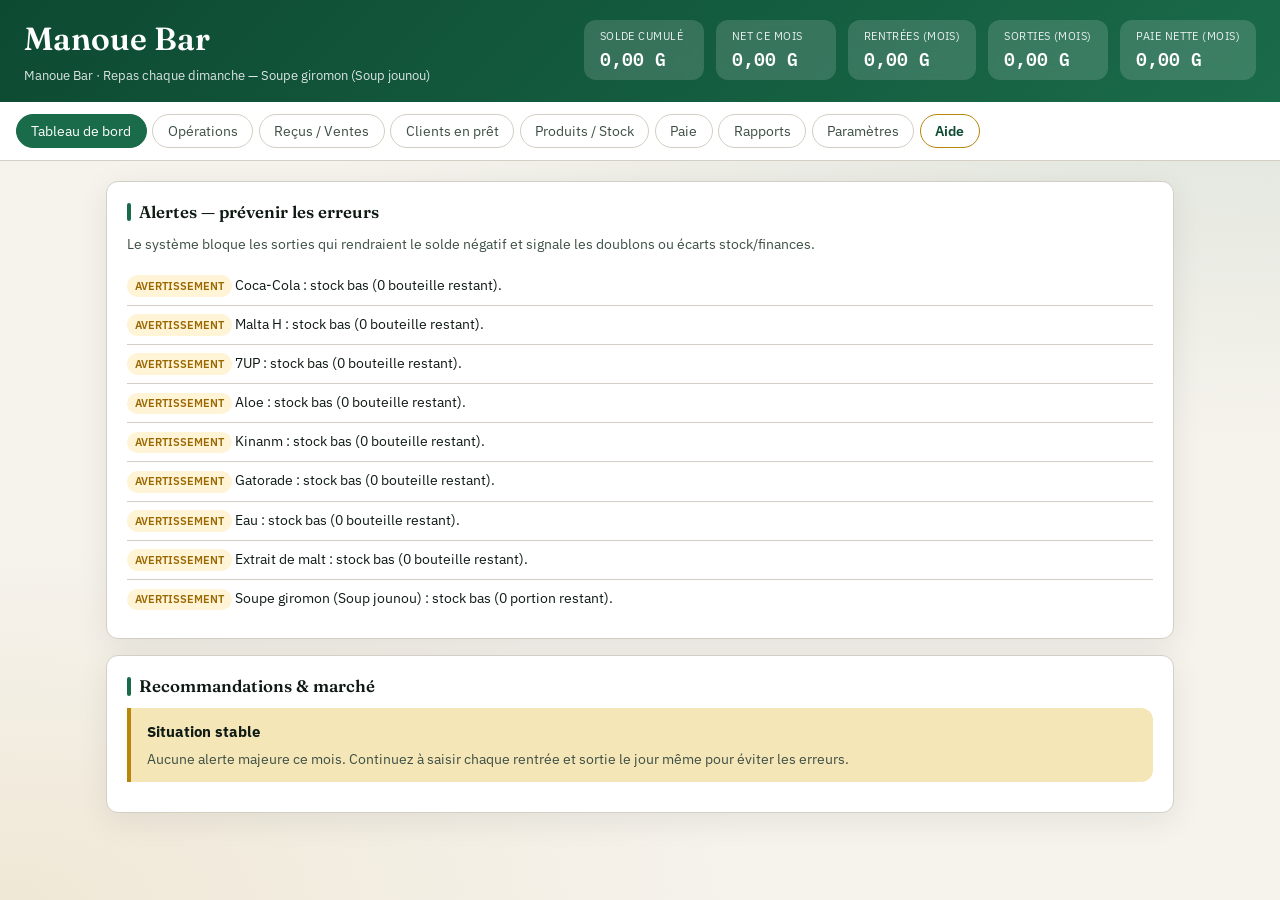
<file: Etat financier.html>
<!DOCTYPE html>
<html lang="fr-CA">
<head>
  <meta charset="UTF-8" />
  <meta name="viewport" content="width=device-width, initial-scale=1.0, viewport-fit=cover" />
  <meta name="mobile-web-app-capable" content="yes" />
  <meta name="apple-mobile-web-app-capable" content="yes" />
  <meta name="apple-mobile-web-app-status-bar-style" content="black-translucent" />
  <meta name="theme-color" content="#0d4a32" />
  <meta name="description" content="Manoue Bar — repas du dimanche, boissons (Haïti)" />
  <title>Manoue Bar — État financier</title>
  
  <link rel="preconnect" href="https://fonts.googleapis.com" />
  <link rel="preconnect" href="https://fonts.gstatic.com" crossorigin />
  <link href="https://fonts.googleapis.com/css2?family=Fraunces:opsz,wght@9..144,500;600&family=IBM+Plex+Mono:wght@500&family=IBM+Plex+Sans:wght@400;500;600&display=swap" rel="stylesheet" />
  <link rel="stylesheet" href="css/app.css" />
</head>
<body>
  <header class="app-header">
    <div class="app-header__top">
      <div class="app-header__brand">
        <h1 id="app-brand-name">Manoue Bar</h1>
        <small>Repas chaque dimanche — Soupe giromon (Soup jounou) · boissons</small>
      </div>
      <div class="kpis">
        <div class="kpi">
          <div class="kpi__label">Solde cumulé</div>
          <div class="kpi__value" id="kpi-balance">0,00 $</div>
        </div>
        <div class="kpi">
          <div class="kpi__label">Net ce mois</div>
          <div class="kpi__value" id="kpi-month-net">0,00 $</div>
        </div>
        <div class="kpi">
          <div class="kpi__label">Rentrées (mois)</div>
          <div class="kpi__value" id="kpi-month-in">0,00 $</div>
        </div>
        <div class="kpi">
          <div class="kpi__label">Sorties (mois)</div>
          <div class="kpi__value" id="kpi-month-out">0,00 $</div>
        </div>
        <div class="kpi">
          <div class="kpi__label">Paie nette (mois)</div>
          <div class="kpi__value" id="kpi-payroll-net">0,00 $</div>
        </div>
      </div>
    </div>
  </header>

  <nav class="tabs" aria-label="Sections">
    <button type="button" class="tab is-active" data-panel="tableau">Tableau de bord</button>
    <button type="button" class="tab" data-panel="operations">Opérations</button>
    <button type="button" class="tab" data-panel="recu">Reçus / Ventes</button>
    <button type="button" class="tab" data-panel="pret">Clients en prêt</button>
    <button type="button" class="tab" data-panel="stock">Produits / Stock</button>
    <button type="button" class="tab" data-panel="paie">Paie</button>
    <button type="button" class="tab" data-panel="rapports">Rapports</button>
    <button type="button" class="tab" data-panel="parametres">Paramètres</button>
    <button type="button" class="tab tab--help" data-panel="aide">Aide</button>
  </nav>

  <main>
    <section id="panel-tableau" class="panel is-active">
      <div class="card">
        <h2 class="card__title">Alertes — prévenir les erreurs</h2>
        <p class="hint">Le système bloque les sorties qui rendraient le solde négatif et signale les doublons ou écarts stock/finances.</p>
        <ul class="validation-list" id="alerts-list"></ul>
      </div>
      <div class="card">
        <h2 class="card__title">Recommandations &amp; marché</h2>
        <div id="insights-list"></div>
      </div>
    </section>

    <section id="panel-operations" class="panel">
      <div class="grid-2">
        <div class="card">
          <h2 class="card__title" id="tx-form-title">Nouvelle opération</h2>
          <div id="tx-validation"></div>
          <form id="form-tx">
            <div class="field-row">
              <div>
                <label for="tx-type">Type</label>
                <select id="tx-type" required>
                  <option value="rentree">Rentrée</option>
                  <option value="sortie">Sortie</option>
                </select>
              </div>
              <div>
                <label for="tx-date">Date</label>
                <input type="date" id="tx-date" required />
              </div>
              <div>
                <label for="tx-amount">Montant ($)</label>
                <input type="number" id="tx-amount" step="0.01" min="0" value="0" required />
              </div>
            </div>
            <label for="tx-category">Catégorie</label>
            <select id="tx-category" required></select>
            <label for="tx-label">Libellé</label>
            <input type="text" id="tx-label" required maxlength="120" placeholder="Ex. Vente matin, facture #1024" />
            <label><input type="checkbox" id="tx-large-ok" /> Je confirme cette sortie importante (&gt; 5 000 $)</label>
            <div class="btn-row">
              <button type="submit" class="btn btn--primary" id="tx-submit-btn">Enregistrer</button>
              <button type="button" class="btn btn--ghost" id="tx-cancel-edit" hidden>Annuler</button>
            </div>
          </form>
        </div>
        <div class="card">
          <h2 class="card__title">Plan rapide — éviter les résultats négatifs</h2>
          <ol>
            <li>Saisir chaque rentrée et sortie le jour même.</li>
            <li>Vérifier les alertes avant de fermer la journée.</li>
            <li>Exporter le rapport journalier en fin de journée.</li>
            <li>Comparer le net mensuel à la paie.</li>
            <li>Consulter les recommandations chaque semaine.</li>
          </ol>
        </div>
      </div>
      <div class="card">
        <h2 class="card__title">Journal des opérations</h2>
        <table class="data-table">
          <thead>
            <tr>
              <th>Date</th>
              <th>Type</th>
              <th>Catégorie</th>
              <th>Libellé</th>
              <th>Montant</th>
              <th></th>
            </tr>
          </thead>
          <tbody id="tx-table-body"></tbody>
        </table>
      </div>
    </section>

    <section id="panel-recu" class="panel">
      <div class="card card--highlight">
        <h2 class="card__title">Reçus de vente</h2>
        <p class="hint"><strong>Gérez vos produits</strong> (ajouter, modifier, effacer) — chaque vente <strong>réduit le stock</strong> automatiquement.</p>
        <p class="hint"><strong>N.B.</strong> Le reçu papier au client est <strong>optionnel</strong>. Il faut cliquer <strong>Payer</strong> pour enregistrer la vente (sortie stock + rentrée si cash). Le panier seul ne compte pas.</p>
        <div class="btn-row">
          <button type="button" class="btn btn--secondary" data-action="charger-demo" id="btn-charger-demo">Charger démo</button>
        </div>
        <div id="demo-status"></div>
      </div>
      <div class="grid-2">
        <div class="card">
          <h2 class="card__title" id="sale-form-title">Nouvelle facture / reçu</h2>
          <div id="mov-validation"></div>

          <h3 class="hint" style="margin-top:0">1. Ajouter des produits au panier</h3>

          <div class="quick-product">
            <h3 class="quick-product__title" id="sale-product-form-title">Gestion des produits</h3>
            <p class="hint">Ajouter, modifier ou effacer un produit — la liste de vente se met à jour tout de suite.</p>
            <div id="sale-product-validation"></div>
            <form id="form-product-quick">
              <div class="field-row">
                <div>
                  <label for="sale-product-name">Nom du produit</label>
                  <input type="text" id="sale-product-name" required maxlength="80" placeholder="Ex. Prestige, Jus local" />
                </div>
                <div>
                  <label for="sale-product-unit">Unité de vente</label>
                  <select id="sale-product-unit" required></select>
                </div>
              </div>
              <details class="product-advanced" id="sale-product-advanced">
                <summary>Achat stock (caisse, sac, gallon…)</summary>
                <label for="sale-product-purchase-unit">Unité d'achat fournisseur</label>
                <select id="sale-product-purchase-unit"></select>
                <div id="sale-product-pack-wrap">
                  <label for="sale-product-units-per-purchase" id="sale-product-pack-label">Contenu par achat</label>
                  <input type="number" id="sale-product-units-per-purchase" min="0" step="1" value="0" />
                </div>
              </details>
              <div class="btn-row">
                <button type="submit" class="btn btn--secondary" id="sale-product-submit-btn">Ajouter le produit</button>
                <button type="button" class="btn btn--ghost" id="sale-product-cancel-edit" hidden>Annuler</button>
              </div>
            </form>
            <table class="data-table data-table--compact" style="margin-top:1rem">
              <thead>
                <tr><th>Produit</th><th>Unités</th><th>Actions</th></tr>
              </thead>
              <tbody id="recu-products-body"></tbody>
            </table>
          </div>

          <form id="form-cart-line">
            <label for="mov-product">Produit</label>
            <select id="mov-product" required></select>
            <p class="hint" id="cart-stock-hint">Stock disponible : —</p>
            <div class="field-row">
              <div>
                <label for="mov-qty" id="mov-qty-label">Quantité (bouteilles)</label>
                <input type="number" id="mov-qty" step="0.01" min="0" value="0" required />
              </div>
              <div>
                <label for="mov-unit-price">Prix unitaire ($)</label>
                <input type="number" id="mov-unit-price" step="0.01" min="0" value="0" required />
              </div>
            </div>
            <button type="submit" class="btn btn--secondary">+ Ajouter au panier</button>
          </form>

          <table class="data-table" style="margin-top:1rem">
            <thead>
              <tr><th>Produit</th><th>Qté</th><th>Prix</th><th>Total</th><th></th></tr>
            </thead>
            <tbody id="cart-table-body"></tbody>
          </table>
          <p class="hint" id="cart-total-preview"><strong>Total panier :</strong> 0,00 $</p>

          <h3 class="hint">2. Payer et enregistrer</h3>
          <p class="hint">Imprimer un reçu : optionnel (case ci-dessous). Sans clic sur <strong>Payer</strong>, la vente n'est pas enregistrée.</p>
          <label for="mov-date">Date de vente</label>
          <input type="date" id="mov-date" required />
          <label for="mov-seller">Nom du vendeur</label>
          <input type="text" id="mov-seller" maxlength="80" />
          <label for="mov-client">Nom de l'acheteur</label>
          <input type="text" id="mov-client" maxlength="80" required />
          <label for="mov-payment">Paiement</label>
          <select id="mov-payment">
            <option value="cash">Cash</option>
            <option value="pret">Prêt (crédit)</option>
          </select>
          <label><input type="checkbox" id="mov-print-receipt" /> Imprimer le reçu au client (optionnel)</label>
          <label for="mov-note">Note</label>
          <input type="text" id="mov-note" maxlength="120" />
          <div class="btn-row">
            <button type="button" class="btn btn--primary" id="btn-finalize-sale">Payer</button>
            <button type="button" class="btn btn--ghost" id="btn-clear-cart">Vider le panier</button>
            <button type="button" class="btn btn--ghost" id="sale-cancel-edit" hidden>Annuler modification</button>
          </div>
        </div>
        <div class="card">
          <h2 class="card__title">Liste des reçus</h2>
          <table class="data-table">
            <thead>
              <tr>
                <th>N° vente</th>
                <th>Date</th>
                <th>Vendeur</th>
                <th>Acheteur</th>
                <th>Paiement</th>
                <th>Articles</th>
                <th>Total</th>
                <th></th>
              </tr>
            </thead>
            <tbody id="recu-table-body"></tbody>
          </table>
        </div>
      </div>
    </section>

    <section id="panel-pret" class="panel">
      <div class="card card--highlight">
        <h2 class="card__title">Clients en prêt (crédit)</h2>
        <p class="hint">Clients qui achètent <strong>en prêt</strong> et n'ont pas encore payé cash. Cliquez <strong>Encaisser</strong> quand ils remboursent — la rentrée d'argent est enregistrée à ce moment.</p>
        <div class="tax-stats" id="pret-stats"></div>
        <div id="pret-settle-status"></div>
      </div>
      <div class="card">
        <h2 class="card__title">Sommaire par client</h2>
        <table class="data-table">
          <thead>
            <tr>
              <th>Client</th>
              <th>Ventes en prêt</th>
              <th>Total dû</th>
            </tr>
          </thead>
          <tbody id="pret-clients-body"></tbody>
        </table>
      </div>
      <div class="card">
        <h2 class="card__title">Ventes en attente de paiement</h2>
        <table class="data-table">
          <thead>
            <tr>
              <th>N° vente</th>
              <th>Date</th>
              <th>Client</th>
              <th>Articles</th>
              <th>Montant</th>
              <th></th>
            </tr>
          </thead>
          <tbody id="pret-open-body"></tbody>
        </table>
      </div>
      <div class="card">
        <h2 class="card__title">Prêts déjà encaissés</h2>
        <table class="data-table">
          <thead>
            <tr>
              <th>N° vente</th>
              <th>Vente</th>
              <th>Encaissé le</th>
              <th>Client</th>
              <th>Montant</th>
              <th></th>
            </tr>
          </thead>
          <tbody id="pret-paid-body"></tbody>
        </table>
      </div>
    </section>

    <section id="panel-stock" class="panel">
      <div id="catalog-purge-notice"></div>
      <div class="card">
        <h2 class="card__title">Inventaire — acheté, vendu, restant</h2>
        <p class="hint">N.B. Connexion auto obligatoire : <strong>achat stock</strong> (ici) → sortie Opérations ; <strong>vente</strong> (Reçus) → rentrée + stock −. Pas de saisie manuelle des achats marchandise.</p>
        <table class="data-table">
          <thead>
            <tr>
              <th>Produit</th>
              <th>Unités</th>
              <th>Acheté</th>
              <th>Vendu</th>
              <th>Restant</th>
              <th>Actions</th>
            </tr>
          </thead>
          <tbody id="stock-summary-body"></tbody>
        </table>
      </div>
      <div class="grid-2">
        <div class="card">
          <h2 class="card__title" id="product-form-title">Nouveau produit</h2>
          <p class="hint">Ajoutez un produit : choisissez l'<strong>unité de vente</strong> (Reçus) et l'<strong>unité d'achat</strong> (caisse, sac, gallon ou unité).</p>
          <div id="product-validation"></div>
          <form id="form-product">
            <label for="product-name">Nom du produit</label>
            <input type="text" id="product-name" required maxlength="80" placeholder="Ex. Riz, Glace, Bière locale" />
            <label for="product-unit">Unité de vente (Reçus / Ventes)</label>
            <select id="product-unit" required></select>
            <label for="product-purchase-unit">Achat fournisseur</label>
            <select id="product-purchase-unit" required></select>
            <div id="product-pack-wrap">
              <label for="product-units-per-purchase" id="product-pack-label">Contenu par achat</label>
              <input type="number" id="product-units-per-purchase" min="0" step="1" value="0" />
            </div>
            <label for="product-min">Alerte stock bas (optionnel)</label>
            <input type="number" id="product-min" min="0" step="1" value="0" />
            <div class="btn-row">
              <button type="submit" class="btn btn--primary" id="product-submit-btn">Ajouter le produit</button>
              <button type="button" class="btn btn--ghost" id="product-cancel-edit" hidden>Annuler</button>
            </div>
          </form>
        </div>
        <div class="card">
          <h2 class="card__title" id="achat-form-title">Entrée stock — achat fournisseur</h2>
          <p class="hint">Chaque achat crée <strong>automatiquement</strong> une sortie dans Opérations (montant obligatoire). Modifiez ici pour mettre à jour stock et sortie ensemble.</p>
          <div id="achat-validation"></div>
          <form id="form-achat">
            <label for="achat-product">Produit</label>
            <select id="achat-product" required></select>
            <p class="hint" id="achat-qty-hint">—</p>
            <div class="field-row">
              <div>
                <label for="achat-qty" id="achat-qty-label">Quantité</label>
                <input type="number" id="achat-qty" step="0.01" min="0" value="0" required />
              </div>
              <div>
                <label for="achat-date">Date</label>
                <input type="date" id="achat-date" required />
              </div>
            </div>
            <label for="achat-note">Note (fournisseur)</label>
            <input type="text" id="achat-note" maxlength="120" />
            <label for="achat-amount">Montant payé (Gdes) — sortie auto obligatoire</label>
            <input type="number" id="achat-amount" step="0.01" min="0" value="0" required />
            <div class="btn-row">
              <button type="submit" class="btn btn--primary" id="achat-submit-btn">Enregistrer l'achat (stock + sortie auto)</button>
              <button type="button" class="btn btn--ghost" id="achat-cancel-edit" hidden>Annuler</button>
            </div>
          </form>
        </div>
      </div>
      <div class="card">
          <h2 class="card__title">Produits achetés (détail)</h2>
          <table class="data-table">
            <thead>
              <tr><th>Date</th><th>Produit</th><th>Achat</th><th>Note</th><th></th></tr>
            </thead>
            <tbody id="stock-buys-body"></tbody>
          </table>
      </div>
    </section>

    <section id="panel-paie" class="panel">
      <div class="grid-2">
        <div class="card">
          <h2 class="card__title" id="emp-form-title">Ajouter un employé</h2>
          <p class="hint">Cliquez <strong>Modif.</strong> dans le tableau pour corriger un employé.</p>
          <div id="emp-validation"></div>
          <form id="form-employee">
            <label for="emp-name">Nom</label>
            <input type="text" id="emp-name" required />
            <label for="emp-role">Rôle</label>
            <input type="text" id="emp-role" placeholder="Ex. Vendeur, technicien" />
            <label for="emp-gross">Salaire brut mensuel ($)</label>
            <input type="number" id="emp-gross" step="0.01" min="0" value="0" required />
            <div class="btn-row">
              <button type="submit" class="btn btn--primary" id="emp-submit-btn">Ajouter</button>
              <button type="button" class="btn btn--ghost" id="emp-cancel-edit" hidden>Annuler</button>
            </div>
          </form>
        </div>
        <div class="card">
          <h2 class="card__title">Parole employés → revenu net</h2>
          <p>Estimation des retenues (fédéral, provincial, RPC, AE, RRQ) pour voir le <strong>net à payer</strong> et le coût employeur.</p>
        </div>
      </div>
      <div class="card">
        <h2 class="card__title">Tableau de paie</h2>
        <table class="data-table">
          <thead>
            <tr>
              <th>Employé</th>
              <th>Rôle</th>
              <th>Brut</th>
              <th>Retenues</th>
              <th>Net</th>
              <th>Actions</th>
            </tr>
          </thead>
          <tbody id="payroll-table-body"></tbody>
        </table>
        <div id="payroll-totals"></div>
      </div>
    </section>

    <section id="panel-rapports" class="panel">
      <div class="card">
        <h2 class="card__title">Rapports journalier &amp; mensuel</h2>
        <div class="field-row">
          <div>
            <label for="report-period">Période</label>
            <select id="report-period">
              <option value="jour">Journalier (aujourd'hui)</option>
              <option value="mois" selected>Mensuel</option>
              <option value="annee">Annuel (YTD)</option>
            </select>
          </div>
        </div>
        <div class="btn-row">
          <button type="button" class="btn btn--primary" id="btn-export-json">Exporter JSON</button>
          <button type="button" class="btn btn--secondary" id="btn-export-md">Exporter Markdown</button>
        </div>
        <h3>Aperçu Markdown</h3>
        <pre class="report-preview" id="report-preview"></pre>
      </div>
    </section>

    <section id="panel-parametres" class="panel">
      <div class="card">
        <h2 class="card__title">Entreprise</h2>
        <form id="form-profile">
          <label for="prof-name">Nom du business</label>
          <input type="text" id="prof-name" required value="Manoue Bar" />
          <label for="prof-seller">Nom du vendeur (par défaut sur les reçus)</label>
          <input type="text" id="prof-seller" placeholder="Ex. Jean Tremblay" />
          <label for="prof-address">Adresse (sur le reçu)</label>
          <input type="text" id="prof-address" placeholder="123 rue Principale, Montréal" />
          <label for="prof-phone">Téléphone (sur le reçu)</label>
          <input type="text" id="prof-phone" placeholder="514 555-1234" />
          <button type="submit" class="btn btn--primary">Enregistrer</button>
        </form>
      </div>
      <div class="card">
        <h2 class="card__title">Sauvegarde</h2>
        <div class="btn-row">
          <button type="button" class="btn btn--secondary" id="btn-import">Importer JSON</button>
          <button type="button" class="btn btn--ghost" data-action="charger-demo">Charger démo</button>
          <button type="button" class="btn btn--ghost" id="btn-sync-catalog">Nettoyer produits obsolètes</button>
          <button type="button" class="btn btn--ghost" id="btn-reset-all">Remettre tout à zéro</button>
          <input type="file" id="import-file" accept=".json" hidden />
        </div>
        <div id="reset-status"></div>
        <p class="hint">Les données restent sur cet appareil (localStorage). Exportez régulièrement vos rapports JSON.</p>
      </div>
    </section>

    <section id="panel-aide" class="panel">
      <div class="card help-intro">
        <h2 class="card__title">Guide du propriétaire — Manoue Bar</h2>
        <p>Choisissez un des 13 sujets ci-dessous — les instructions détaillées s'affichent une à la fois.</p>
        <p class="hint">Bar · repas du dimanche (Soupe giromon) · boissons · gourdes (HTG) · sans taxe sur les ventes.</p>
      </div>
      <div class="card help-body">
        <div id="help-content" class="help-content" aria-live="polite"></div>
      </div>
    </section>
  </main>

  <script src="js/bundle.js"></script>
</body>
</html>
</file>
<file: css/app.css>
:root {
  --ink: #0f1a14;
  --ink-soft: #3d4f45;
  --surface: #f6f3ed;
  --surface-elevated: #ffffff;
  --accent: #1a6b4a;
  --accent-dark: #0d4a32;
  --accent-light: #d8efe4;
  --gold: #b8860b;
  --gold-soft: #f5e6b8;
  --danger: #b42318;
  --danger-soft: #fde8e6;
  --warn: #9a6700;
  --warn-soft: #fff4d6;
  --border: #d4cfc4;
  --radius: 12px;
  --shadow: 0 8px 32px rgba(15, 26, 20, 0.08);
  --font-display: "Fraunces", Georgia, serif;
  --font-body: "IBM Plex Sans", system-ui, sans-serif;
  --font-mono: "IBM Plex Mono", monospace;
  --safe-top: env(safe-area-inset-top, 0px);
  --safe-right: env(safe-area-inset-right, 0px);
  --safe-bottom: env(safe-area-inset-bottom, 0px);
  --safe-left: env(safe-area-inset-left, 0px);
}

*,
*::before,
*::after {
  box-sizing: border-box;
}

html {
  font-size: 16px;
  scroll-behavior: smooth;
}

body {
  margin: 0;
  min-height: 100dvh;
  font-family: var(--font-body);
  color: var(--ink);
  background:
    radial-gradient(ellipse 80% 50% at 100% 0%, rgba(26, 107, 74, 0.12), transparent),
    radial-gradient(ellipse 60% 40% at 0% 100%, rgba(184, 134, 11, 0.1), transparent),
    var(--surface);
  line-height: 1.5;
}

h1, h2, h3 {
  font-family: var(--font-display);
  font-weight: 600;
  line-height: 1.2;
  margin: 0 0 0.5rem;
}

.app-header {
  background: linear-gradient(135deg, var(--accent-dark), var(--accent));
  color: #fff;
  padding: calc(1.25rem + var(--safe-top)) calc(1.5rem + var(--safe-right)) 1rem calc(1.5rem + var(--safe-left));
  box-shadow: var(--shadow);
}

.app-header__top {
  display: flex;
  flex-wrap: wrap;
  align-items: flex-start;
  justify-content: space-between;
  gap: 1rem;
}

.app-header__brand small {
  display: block;
  opacity: 0.85;
  font-size: 0.8rem;
  font-weight: 400;
  font-family: var(--font-body);
}

.kpis {
  display: flex;
  flex-wrap: wrap;
  gap: 0.75rem;
}

.kpi {
  background: rgba(255, 255, 255, 0.15);
  backdrop-filter: blur(8px);
  border-radius: var(--radius);
  padding: 0.5rem 1rem;
  min-width: 120px;
}

.kpi__label {
  font-size: 0.7rem;
  text-transform: uppercase;
  letter-spacing: 0.04em;
  opacity: 0.9;
}

.kpi__value {
  font-family: var(--font-mono);
  font-size: 1.15rem;
  font-weight: 600;
}

.kpi--negative .kpi__value {
  color: #ffc9c5;
}

nav.tabs {
  display: flex;
  flex-wrap: wrap;
  gap: 0.35rem;
  padding: 0.75rem max(1rem, var(--safe-left)) 0.75rem max(1rem, var(--safe-right));
  background: var(--surface-elevated);
  border-bottom: 1px solid var(--border);
  position: sticky;
  top: 0;
  z-index: 10;
}

button,
.tab,
.btn {
  -webkit-tap-highlight-color: transparent;
  touch-action: manipulation;
}

.tab {
  border: 1px solid var(--border);
  background: transparent;
  color: var(--ink-soft);
  font-family: var(--font-body);
  font-size: 0.85rem;
  padding: 0.45rem 0.9rem;
  border-radius: 999px;
  cursor: pointer;
  transition: background 0.15s, color 0.15s, border-color 0.15s;
}

.tab:hover {
  border-color: var(--accent);
  color: var(--accent);
}

.tab.is-active {
  background: var(--accent);
  border-color: var(--accent);
  color: #fff;
}

main {
  max-width: 1100px;
  margin: 0 auto;
  padding: 1.25rem max(1rem, var(--safe-left)) calc(3rem + var(--safe-bottom)) max(1rem, var(--safe-right));
}

.panel {
  display: none;
  animation: fadeIn 0.25s ease;
}

.panel.is-active {
  display: block;
}

@keyframes fadeIn {
  from { opacity: 0; transform: translateY(6px); }
  to { opacity: 1; transform: none; }
}

.card {
  background: var(--surface-elevated);
  border: 1px solid var(--border);
  border-radius: var(--radius);
  padding: 1.25rem;
  margin-bottom: 1rem;
  box-shadow: var(--shadow);
}

.card__title {
  font-size: 1.05rem;
  margin-bottom: 0.75rem;
  display: flex;
  align-items: center;
  gap: 0.5rem;
}

.card__title::before {
  content: "";
  width: 4px;
  height: 1.1em;
  background: var(--accent);
  border-radius: 2px;
}

.grid-2 {
  display: grid;
  grid-template-columns: 1fr 1fr;
  gap: 1rem;
}

label {
  display: block;
  font-size: 0.8rem;
  font-weight: 500;
  color: var(--ink-soft);
  margin-bottom: 0.25rem;
}

input, select, textarea {
  width: 100%;
  font-family: var(--font-body);
  font-size: 0.95rem;
  padding: 0.55rem 0.65rem;
  border: 1px solid var(--border);
  border-radius: 8px;
  margin-bottom: 0.75rem;
  background: #fff;
}

input:focus, select:focus, textarea:focus {
  outline: 2px solid var(--accent-light);
  border-color: var(--accent);
}

.field-row {
  display: grid;
  grid-template-columns: repeat(auto-fit, minmax(140px, 1fr));
  gap: 0.75rem;
}

.quick-product {
  margin-bottom: 1rem;
  padding: 0.85rem 1rem;
  border: 1px dashed var(--accent);
  border-radius: var(--radius);
  background: var(--accent-light);
}

.quick-product__title {
  font-size: 0.95rem;
  margin: 0 0 0.35rem;
  color: var(--accent-dark);
}

.product-advanced {
  margin: 0.65rem 0;
  font-size: 0.9rem;
}

.product-advanced summary {
  cursor: pointer;
  color: var(--accent-dark);
  font-weight: 600;
  margin-bottom: 0.5rem;
}

.data-table--compact th,
.data-table--compact td {
  padding: 0.4rem 0.35rem;
  font-size: 0.88rem;
}

.btn {
  display: inline-flex;
  align-items: center;
  justify-content: center;
  gap: 0.35rem;
  font-family: var(--font-body);
  font-size: 0.9rem;
  font-weight: 600;
  padding: 0.55rem 1.1rem;
  border-radius: 8px;
  border: none;
  cursor: pointer;
  transition: transform 0.1s, box-shadow 0.15s;
}

.btn:active {
  transform: scale(0.98);
}

.btn--primary {
  background: var(--accent);
  color: #fff;
}

.btn--primary:hover {
  background: var(--accent-dark);
}

.btn--secondary {
  background: var(--gold-soft);
  color: var(--ink);
  border: 1px solid var(--gold);
}

.btn--ghost {
  background: transparent;
  border: 1px solid var(--border);
  color: var(--ink-soft);
}

.btn-row {
  display: flex;
  flex-wrap: wrap;
  gap: 0.65rem;
  margin-top: 0.75rem;
}

.alert {
  padding: 0.75rem 1rem;
  border-radius: 8px;
  font-size: 0.9rem;
  margin-bottom: 0.75rem;
}

.alert--danger {
  background: var(--danger-soft);
  border-left: 4px solid var(--danger);
  color: var(--danger);
}

.alert--warn {
  background: var(--warn-soft);
  border-left: 4px solid var(--warn);
  color: var(--warn);
}

.alert--ok {
  background: var(--accent-light);
  border-left: 4px solid var(--accent);
  color: var(--accent-dark);
}

.validation-list {
  list-style: none;
  padding: 0;
  margin: 0;
}

.validation-list li {
  padding: 0.5rem 0;
  border-bottom: 1px solid var(--border);
  font-size: 0.88rem;
}

.validation-list li:last-child {
  border-bottom: none;
}

.badge {
  display: inline-block;
  font-size: 0.7rem;
  font-weight: 600;
  padding: 0.15rem 0.5rem;
  border-radius: 999px;
  text-transform: uppercase;
}

.badge--rentree { background: var(--accent-light); color: var(--accent-dark); }
.badge--sortie { background: var(--danger-soft); color: var(--danger); }
.badge--critique { background: var(--danger); color: #fff; }
.badge--avertissement { background: var(--warn-soft); color: var(--warn); }

table.data-table {
  width: 100%;
  border-collapse: collapse;
  font-size: 0.88rem;
}

.card:has(> table.data-table),
.table-scroll {
  overflow-x: auto;
  -webkit-overflow-scrolling: touch;
  overscroll-behavior-x: contain;
}

.data-table th,
.data-table td {
  text-align: left;
  padding: 0.5rem 0.4rem;
  border-bottom: 1px solid var(--border);
}

.data-table th {
  font-size: 0.75rem;
  text-transform: uppercase;
  letter-spacing: 0.03em;
  color: var(--ink-soft);
}

.data-table tr:hover td {
  background: var(--accent-light);
}

.amount-pos { color: var(--accent); font-family: var(--font-mono); font-weight: 600; }
.amount-neg { color: var(--danger); font-family: var(--font-mono); font-weight: 600; }

.insight-card {
  border-left: 4px solid var(--gold);
  padding: 0.75rem 1rem;
  background: var(--gold-soft);
  border-radius: 0 var(--radius) var(--radius) 0;
  margin-bottom: 0.65rem;
}

.insight-card h4 {
  margin: 0 0 0.35rem;
  font-size: 0.95rem;
}

.insight-card p {
  margin: 0;
  font-size: 0.88rem;
  color: var(--ink-soft);
}

.report-preview {
  font-family: var(--font-mono);
  font-size: 0.78rem;
  background: #1e1e1e;
  color: #e8e8e8;
  padding: 1rem;
  border-radius: 8px;
  overflow-x: auto;
  max-height: 400px;
  white-space: pre-wrap;
}

.empty-state {
  text-align: center;
  padding: 2rem 1rem;
  color: var(--ink-soft);
}

.hint {
  font-size: 0.85rem;
  color: var(--ink-soft);
  margin: 0 0 0.75rem;
}

.btn-sm {
  padding: 0.25rem 0.5rem;
  font-size: 0.75rem;
}

.actions-cell {
  white-space: nowrap;
}

.actions-cell .btn {
  margin-right: 0.25rem;
}

.tax-summary-grid {
  display: grid;
  grid-template-columns: repeat(auto-fit, minmax(200px, 1fr));
  gap: 0.75rem;
}

.tax-stat {
  background: var(--accent-light);
  border-radius: var(--radius);
  padding: 0.85rem 1rem;
  border: 1px solid var(--border);
}

.tax-stat--highlight {
  background: var(--gold-soft);
  border-color: var(--gold);
}

.tax-stat__label {
  font-size: 0.75rem;
  text-transform: uppercase;
  letter-spacing: 0.03em;
  color: var(--ink-soft);
  margin-bottom: 0.25rem;
}

.tax-stat__value {
  font-family: var(--font-mono);
  font-size: 1.2rem;
  font-weight: 600;
  color: var(--accent-dark);
}

.tax-stat--highlight .tax-stat__value {
  color: var(--gold);
}

.stock-ok {
  font-family: var(--font-mono);
  font-weight: 600;
  color: var(--accent);
}

.stock-low {
  font-family: var(--font-mono);
  font-weight: 600;
  color: var(--warn);
}

.stock-negative {
  font-family: var(--font-mono);
  font-weight: 600;
  color: var(--danger);
}

.card--highlight {
  border-color: var(--accent);
  background: linear-gradient(180deg, var(--accent-light) 0%, var(--surface-elevated) 40%);
}

.boot-panel {
  position: fixed;
  inset: 0;
  z-index: 100;
  background: var(--surface);
  display: flex;
  align-items: center;
  justify-content: center;
  padding: 1.5rem;
}

.boot-panel[hidden] {
  display: none;
}

.boot-panel__inner {
  max-width: 520px;
  background: var(--surface-elevated);
  border: 1px solid var(--border);
  border-radius: var(--radius);
  padding: 1.5rem;
  box-shadow: var(--shadow);
}

.tab--help {
  font-weight: 600;
  border-color: var(--gold);
  color: var(--accent-dark);
}

.tab--help.is-active {
  background: var(--gold-soft);
  border-color: var(--gold);
  color: var(--ink);
}

.help-intro p {
  margin: 0 0 0.5rem;
}

.help-body {
  padding-top: 0.5rem;
}

.help-content {
  font-size: 0.92rem;
  line-height: 1.55;
}

.help-menu__intro {
  margin: 0 0 1rem;
  color: var(--ink-soft);
  font-size: 0.9rem;
}

.help-menu__list {
  list-style: none;
  margin: 0;
  padding: 0;
  display: grid;
  gap: 0.5rem;
}

.help-menu__item {
  display: flex;
  align-items: center;
  gap: 0.75rem;
  width: 100%;
  text-align: left;
  padding: 0.75rem 1rem;
  border: 1px solid var(--border);
  border-radius: var(--radius);
  background: var(--surface-elevated);
  font-family: var(--font-body);
  font-size: 0.95rem;
  font-weight: 500;
  color: var(--ink);
  cursor: pointer;
  transition: background 0.15s, border-color 0.15s;
  min-height: 48px;
}

.help-menu__item:hover {
  border-color: var(--accent);
  background: var(--accent-light);
}

.help-menu__item:active {
  transform: scale(0.99);
}

.help-menu__num {
  flex: 0 0 1.75rem;
  font-family: var(--font-mono);
  font-weight: 600;
  color: var(--accent-dark);
  font-size: 0.85rem;
}

.help-menu__label {
  flex: 1;
}

.help-detail {
  animation: fadeIn 0.2s ease;
}

.help-back {
  margin-bottom: 1rem;
}

.help-section--solo {
  margin-bottom: 0;
  padding-bottom: 0;
  border-bottom: none;
}

.help-section {
  margin-bottom: 2rem;
  padding-bottom: 1.5rem;
  border-bottom: 1px solid var(--border);
}

.help-section:last-child {
  border-bottom: none;
  margin-bottom: 0;
  padding-bottom: 0;
}

.help-section h3 {
  font-size: 1.15rem;
  color: var(--accent-dark);
  margin-top: 0;
  scroll-margin-top: 5rem;
}

.help-section h4 {
  font-size: 0.98rem;
  margin: 1rem 0 0.4rem;
  font-family: var(--font-body);
  font-weight: 600;
}

.help-section p {
  margin: 0.5rem 0;
  color: var(--ink-soft);
}

.help-section ul,
.help-steps {
  margin: 0.5rem 0;
  padding-left: 1.25rem;
  color: var(--ink-soft);
}

.help-steps li {
  margin: 0.35rem 0;
}

.help-dl {
  margin: 0.75rem 0;
}

.help-dl dt {
  font-weight: 600;
  color: var(--ink);
  margin-top: 0.65rem;
  font-size: 0.88rem;
}

.help-dl dd {
  margin: 0.15rem 0 0 0;
  color: var(--ink-soft);
  font-size: 0.9rem;
}

.help-note {
  background: var(--accent-light);
  border-left: 4px solid var(--accent);
  padding: 0.65rem 0.85rem;
  border-radius: 0 8px 8px 0;
  font-size: 0.88rem !important;
}

.help-warn {
  background: var(--warn-soft);
  border-left: 4px solid var(--warn);
  padding: 0.65rem 0.85rem;
  border-radius: 0 8px 8px 0;
  font-size: 0.88rem !important;
}

.help-table {
  width: 100%;
  border-collapse: collapse;
  font-size: 0.85rem;
  margin: 0.75rem 0;
}

.help-table th,
.help-table td {
  border: 1px solid var(--border);
  padding: 0.45rem 0.55rem;
  text-align: left;
  vertical-align: top;
}

.help-table th {
  background: var(--accent-light);
  font-weight: 600;
}

@media (max-width: 700px) {
  .grid-2 {
    grid-template-columns: 1fr;
  }

  .app-header__top {
    flex-direction: column;
    gap: 0.75rem;
  }

  .app-header__brand h1 {
    font-size: 1.4rem;
  }

  .app-header__brand small {
    font-size: 0.75rem;
    line-height: 1.35;
  }

  .kpis {
    width: 100%;
    display: grid;
    grid-template-columns: repeat(2, minmax(0, 1fr));
    gap: 0.5rem;
  }

  .kpi {
    min-width: 0;
    padding: 0.45rem 0.65rem;
  }

  .kpi__value {
    font-size: 1rem;
  }

  nav.tabs {
    flex-wrap: nowrap;
    overflow-x: auto;
    scrollbar-width: none;
    scroll-padding-inline: 0.75rem;
  }

  nav.tabs::-webkit-scrollbar {
    display: none;
  }

  .tab {
    flex: 0 0 auto;
    min-height: 44px;
    padding: 0.55rem 1rem;
    font-size: 0.82rem;
  }

  .card {
    padding: 1rem;
  }

  input,
  select,
  textarea {
    font-size: 16px;
    padding: 0.65rem 0.75rem;
    min-height: 44px;
  }

  textarea {
    min-height: 88px;
  }

  .btn {
    min-height: 44px;
    padding: 0.65rem 1.15rem;
  }

  .btn-sm {
    min-height: 40px;
    min-width: 40px;
    padding: 0.35rem 0.65rem;
    font-size: 0.8rem;
  }

  .btn-row .btn {
    flex: 1 1 calc(50% - 0.25rem);
    min-width: 8rem;
  }

  #btn-finalize-sale {
    width: 100%;
    font-size: 1rem;
    min-height: 52px;
    padding: 0.85rem 1.25rem;
  }

  table.data-table,
  .data-table thead,
  .data-table tbody,
  .data-table tr,
  .data-table th,
  .data-table td {
    display: block;
    width: 100%;
  }

  .data-table thead {
    display: none;
  }

  .data-table tr {
    margin-bottom: 0.85rem;
    background: #fff;
    border: 1px solid var(--border);
    border-radius: var(--radius);
    padding: 0.5rem;
  }

  .data-table td {
    display: flex;
    justify-content: space-between;
    align-items: center;
    text-align: right;
    padding: 0.45rem 0;
    border-bottom: 1px dashed var(--border);
  }

  .data-table td:last-child {
    border-bottom: none;
  }

  .data-table td::before {
    content: attr(data-label);
    font-weight: 600;
    text-transform: uppercase;
    font-size: 0.72rem;
    color: var(--ink-soft);
    margin-right: 1rem;
    text-align: left;
    white-space: nowrap;
  }
  
  .card:has(> table.data-table),
  .table-scroll {
    overflow-x: visible;
    padding: 1rem 0;
    background: transparent;
    border: none;
    box-shadow: none;
  }

  .field-row {
    grid-template-columns: 1fr;
  }

  .actions-cell .btn {
    margin-bottom: 0.25rem;
  }
}

@media (max-width: 380px) {
  .kpis {
    grid-template-columns: 1fr;
  }

  .tab {
    font-size: 0.78rem;
    padding: 0.5rem 0.85rem;
  }
}

.help-modal {
  position: fixed;
  top: 0; left: 0; right: 0; bottom: 0;
  background: rgba(0,0,0,0.5);
  display: flex;
  align-items: center;
  justify-content: center;
  z-index: 9999;
  opacity: 0;
  pointer-events: none;
  transition: opacity 0.2s ease-in-out;
}

.help-modal--visible {
  opacity: 1;
  pointer-events: auto;
}

.help-modal-content {
  background: #fff;
  border-radius: var(--radius);
  padding: 1.5rem;
  width: 90%;
  max-width: 400px;
  box-shadow: 0 10px 25px rgba(0,0,0,0.2);
  transform: translateY(20px);
  transition: transform 0.2s ease-in-out;
}

.help-modal--visible .help-modal-content {
  transform: translateY(0);
}

.help-modal-title {
  margin: 0 0 1rem 0;
  font-size: 1.25rem;
  color: var(--ink-hard);
}

.help-modal-text {
  margin-bottom: 1.5rem;
  line-height: 1.5;
  color: var(--ink-soft);
}
</file>
